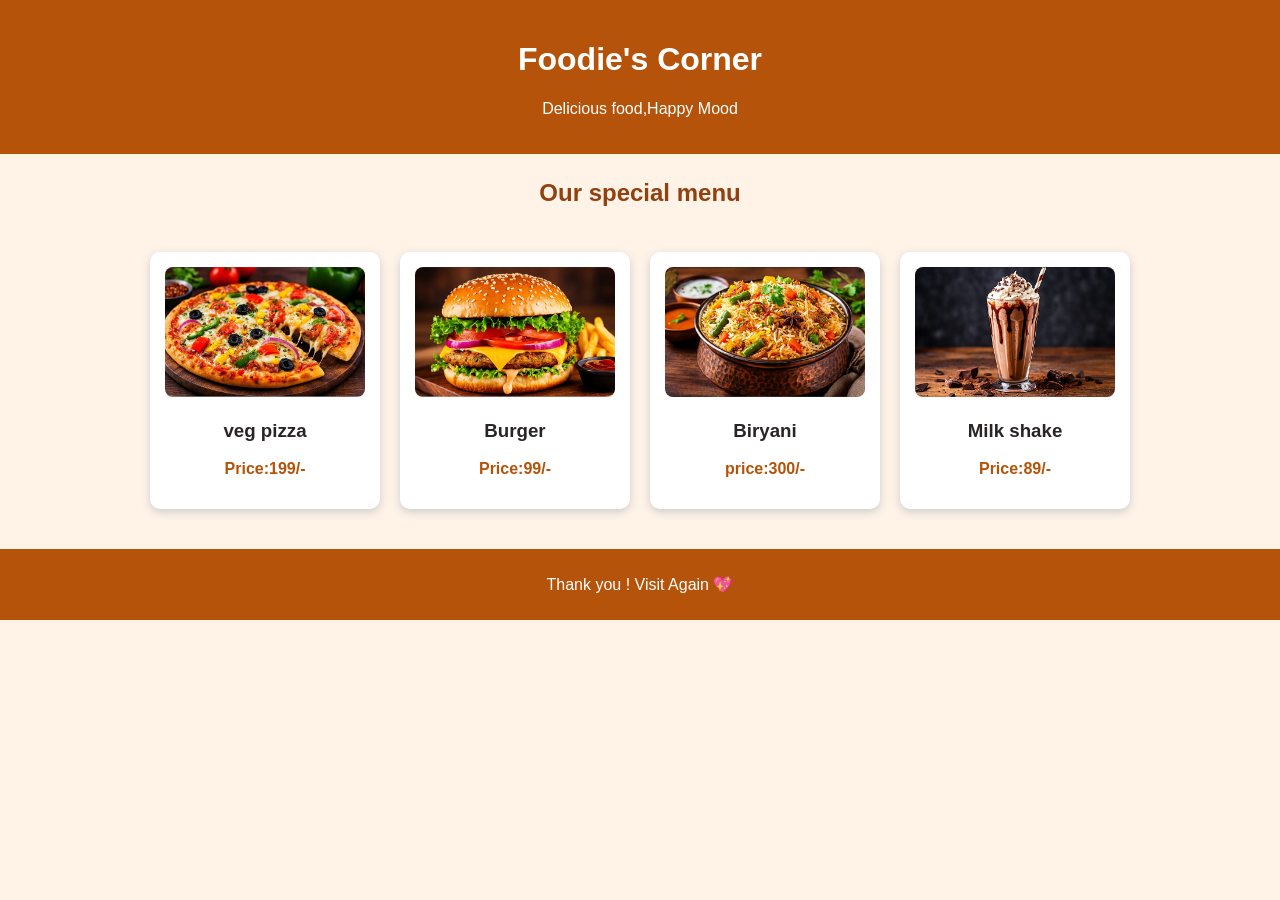
<file: index.html>
<!DOCTYPE html>
<html lang="en">
    <head>
        <title>Food menu</title>
        <meta charset="UTF-8">
        <link rel="stylesheet" href="style.css">
    </head>
    <body>
        <header>
            <h1>Foodie's Corner</h1>
            <p>Delicious food,Happy Mood</p>
        </header>
        <h2>Our special menu</h2>
        <div class="menu">
            <div class="food">
        <img src="pizza.jpg.jpeg" alt="pizza">
        <h3>veg pizza</h3>
        <p>Price:199/-</p>
        </div>
        <div class="food">
        <img src="burger.jpg.jpeg" alt="burger">
        <h3>Burger</h3>
        <p>Price:99/-</p>
        </div>

        <div class="food">
        <img src="biryani.jpg.jpeg" alt="biryani">
        <h3>Biryani</h3>
        <p>price:300/-</p></div>

        <div class="food">
        <img src="milkshake.jpg.jpeg" alt="milk shake">
        <h3>Milk shake</h3>
        <p>Price:89/-</p>
            </div>

            </div>
        <footer>
            <p>Thank you ! Visit Again 💖</p>
        </footer>
    </body>
</html>
</file>
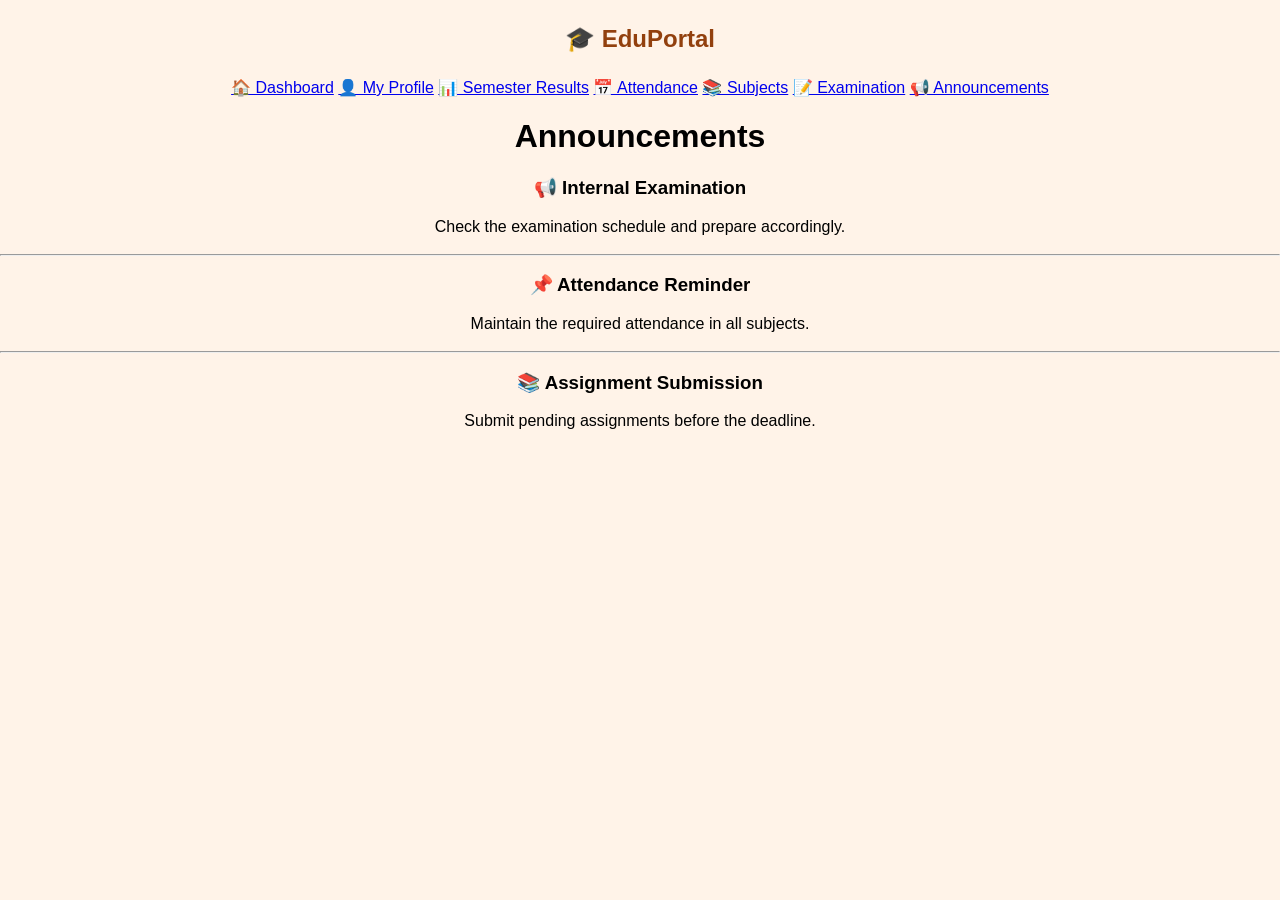
<file: announcements.html>
<!DOCTYPE html>
<html lang="en">
<head>
    <meta charset="UTF-8">
    <meta name="viewport" content="width=device-width, initial-scale=1.0">
    <title>Announcements</title>
    <link rel="stylesheet" href="style.css">
</head>
<body>
<div class="dashboard">
    <aside class="sidebar">
        <h2>🎓 EduPortal</h2>
        <a href="index.html">🏠 Dashboard</a>
        <a href="profile.html">👤 My Profile</a>
        <a href="results.html">📊 Semester Results</a>
        <a href="attendance.html">📅 Attendance</a>
        <a href="subjects.html">📚 Subjects</a>
        <a href="exams.html">📝 Examination</a>
        <a href="announcements.html">📢 Announcements</a>
    </aside>
    <main class="main-content">
        <h1>Announcements</h1>
        <div class="panel">
            <h3>📢 Internal Examination</h3>
            <p>Check the examination schedule and prepare accordingly.</p>
            <hr style="margin:18px 0">
            <h3>📌 Attendance Reminder</h3>
            <p>Maintain the required attendance in all subjects.</p>
            <hr style="margin:18px 0">
            <h3>📚 Assignment Submission</h3>
            <p>Submit pending assignments before the deadline.</p>
        </div>
    </main>
</div>
</body>
</html>
</file>
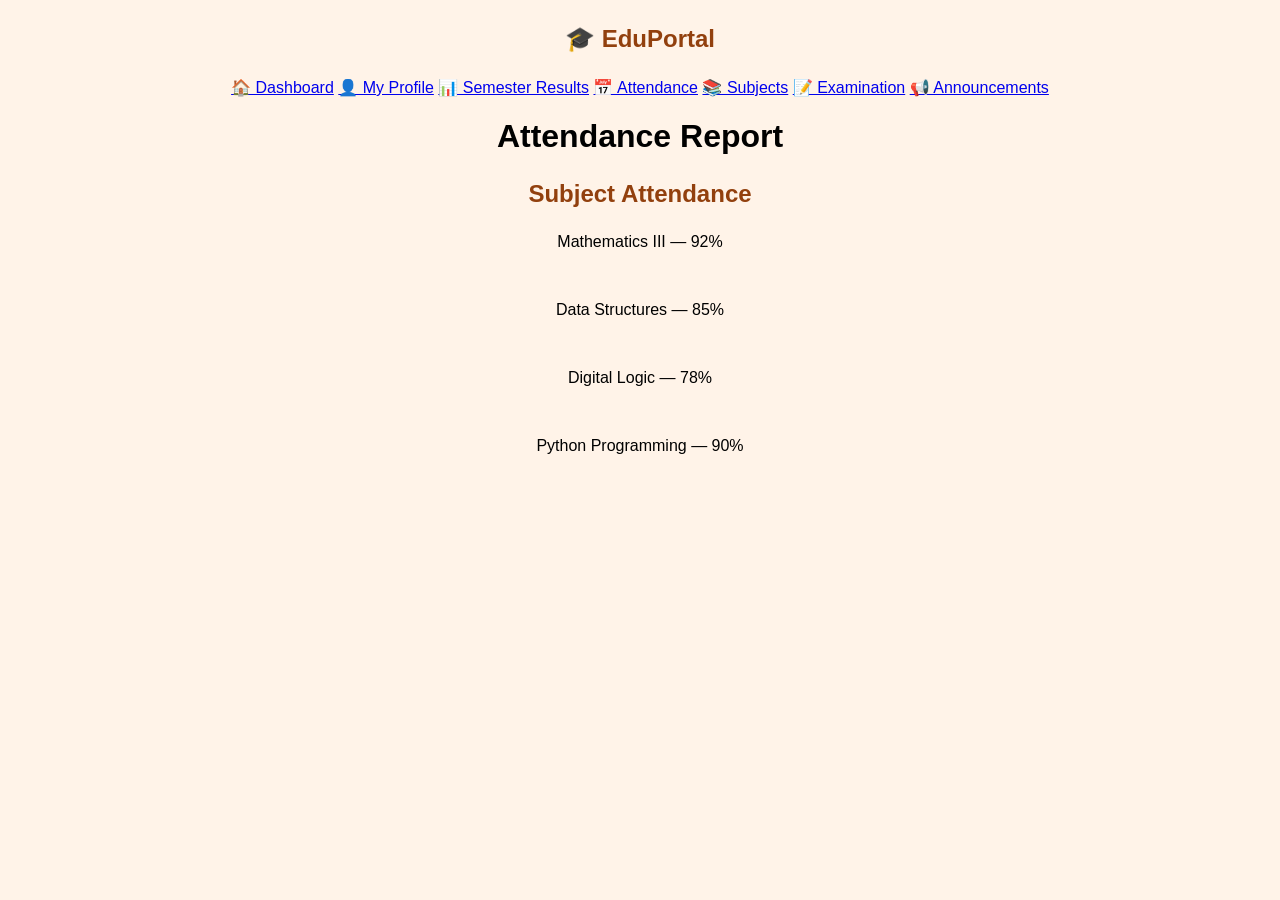
<file: attendance.htm>
<!DOCTYPE html>
<html lang="en">
<head>
    <meta charset="UTF-8">
    <meta name="viewport" content="width=device-width, initial-scale=1.0">
    <title>Attendance</title>
    <link rel="stylesheet" href="style.css">
</head>
<body>
<div class="dashboard">
    <aside class="sidebar">
        <h2>🎓 EduPortal</h2>
        <a href="index.html">🏠 Dashboard</a>
        <a href="profile.html">👤 My Profile</a>
        <a href="results.html">📊 Semester Results</a>
        <a href="attendance.html">📅 Attendance</a>
        <a href="subjects.html">📚 Subjects</a>
        <a href="exams.html">📝 Examination</a>
        <a href="announcements.html">📢 Announcements</a>
    </aside>
    <main class="main-content">
        <h1>Attendance Report</h1>
        <div class="panel">
            <h2>Subject Attendance</h2>
            <p>Mathematics III — 92%</p>
            <div class="progress"><div class="bar green-bar" style="width:92%"></div></div>
            <br>
            <p>Data Structures — 85%</p>
            <div class="progress"><div class="bar blue" style="width:85%"></div></div>
            <br>
            <p>Digital Logic — 78%</p>
            <div class="progress"><div class="bar orange" style="width:78%"></div></div>
            <br>
            <p>Python Programming — 90%</p>
            <div class="progress"><div class="bar green-bar" style="width:90%"></div></div>
        </div>
    </main>
</div>
</body>
</html>
</file>
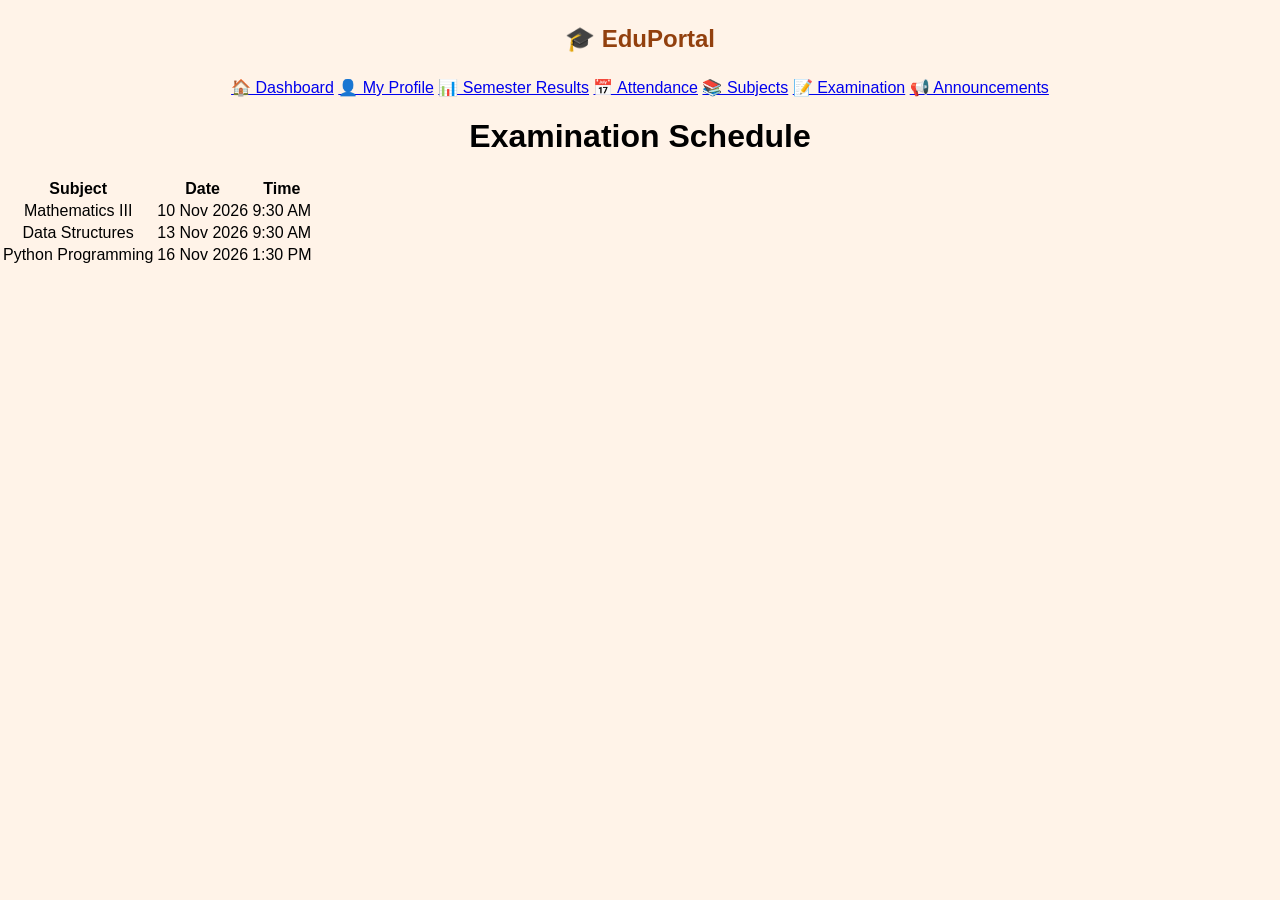
<file: exams.html>
<!DOCTYPE html>
<html lang="en">
<head>
    <meta charset="UTF-8">
    <meta name="viewport" content="width=device-width, initial-scale=1.0">
    <title>Examination Schedule</title>
    <link rel="stylesheet" href="style.css">
</head>
<body>
<div class="dashboard">
    <aside class="sidebar">
        <h2>🎓 EduPortal</h2>
        <a href="index.html">🏠 Dashboard</a>
        <a href="profile.html">👤 My Profile</a>
        <a href="results.html">📊 Semester Results</a>
        <a href="attendance.html">📅 Attendance</a>
        <a href="subjects.html">📚 Subjects</a>
        <a href="exams.html">📝 Examination</a>
        <a href="announcements.html">📢 Announcements</a>
    </aside>
    <main class="main-content">
        <h1>Examination Schedule</h1>
        <div class="panel">
            <table>
                <tr><th>Subject</th><th>Date</th><th>Time</th></tr>
                <tr><td>Mathematics III</td><td>10 Nov 2026</td><td>9:30 AM</td></tr>
                <tr><td>Data Structures</td><td>13 Nov 2026</td><td>9:30 AM</td></tr>
                <tr><td>Python Programming</td><td>16 Nov 2026</td><td>1:30 PM</td></tr>
            </table>
        </div>
    </main>
</div>
</body>
</html>
</file>
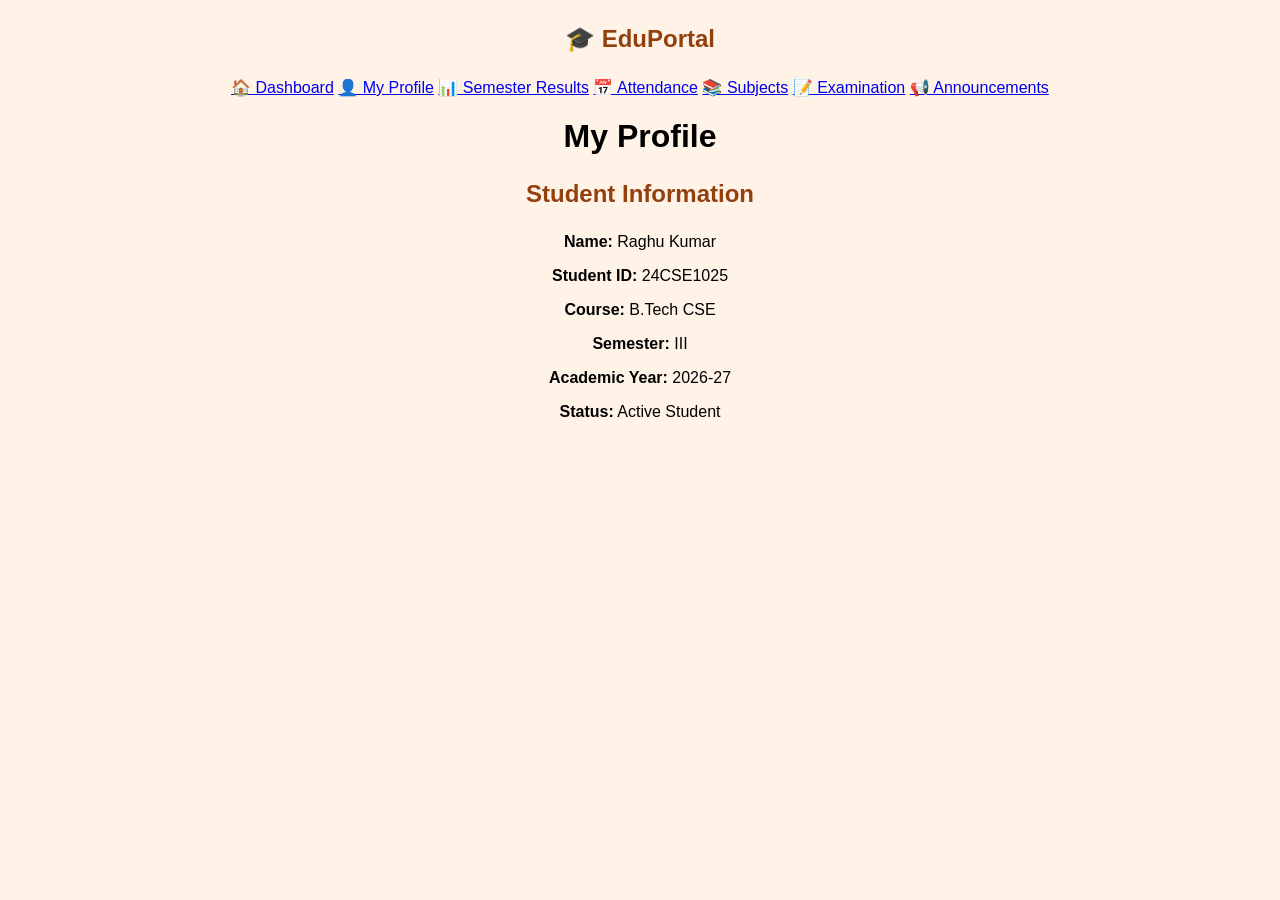
<file: profile.html>
<!DOCTYPE html>
<html lang="en">
<head>
    <meta charset="UTF-8">
    <meta name="viewport" content="width=device-width, initial-scale=1.0">
    <title>My Profile</title>
    <link rel="stylesheet" href="style.css">
</head>
<body>
<div class="dashboard">
    <aside class="sidebar">
        <h2>🎓 EduPortal</h2>
        <a href="index.html">🏠 Dashboard</a>
        <a href="profile.html">👤 My Profile</a>
        <a href="results.html">📊 Semester Results</a>
        <a href="attendance.html">📅 Attendance</a>
        <a href="subjects.html">📚 Subjects</a>
        <a href="exams.html">📝 Examination</a>
        <a href="announcements.html">📢 Announcements</a>
    </aside>
    <main class="main-content">
        <h1>My Profile</h1>
        <div class="panel">
            <h2>Student Information</h2>
            <p><b>Name:</b> Raghu Kumar</p>
            <p><b>Student ID:</b> 24CSE1025</p>
            <p><b>Course:</b> B.Tech CSE</p>
            <p><b>Semester:</b> III</p>
            <p><b>Academic Year:</b> 2026-27</p>
            <p><b>Status:</b> Active Student</p>
        </div>
    </main>
</div>
</body>
</html>
</file>
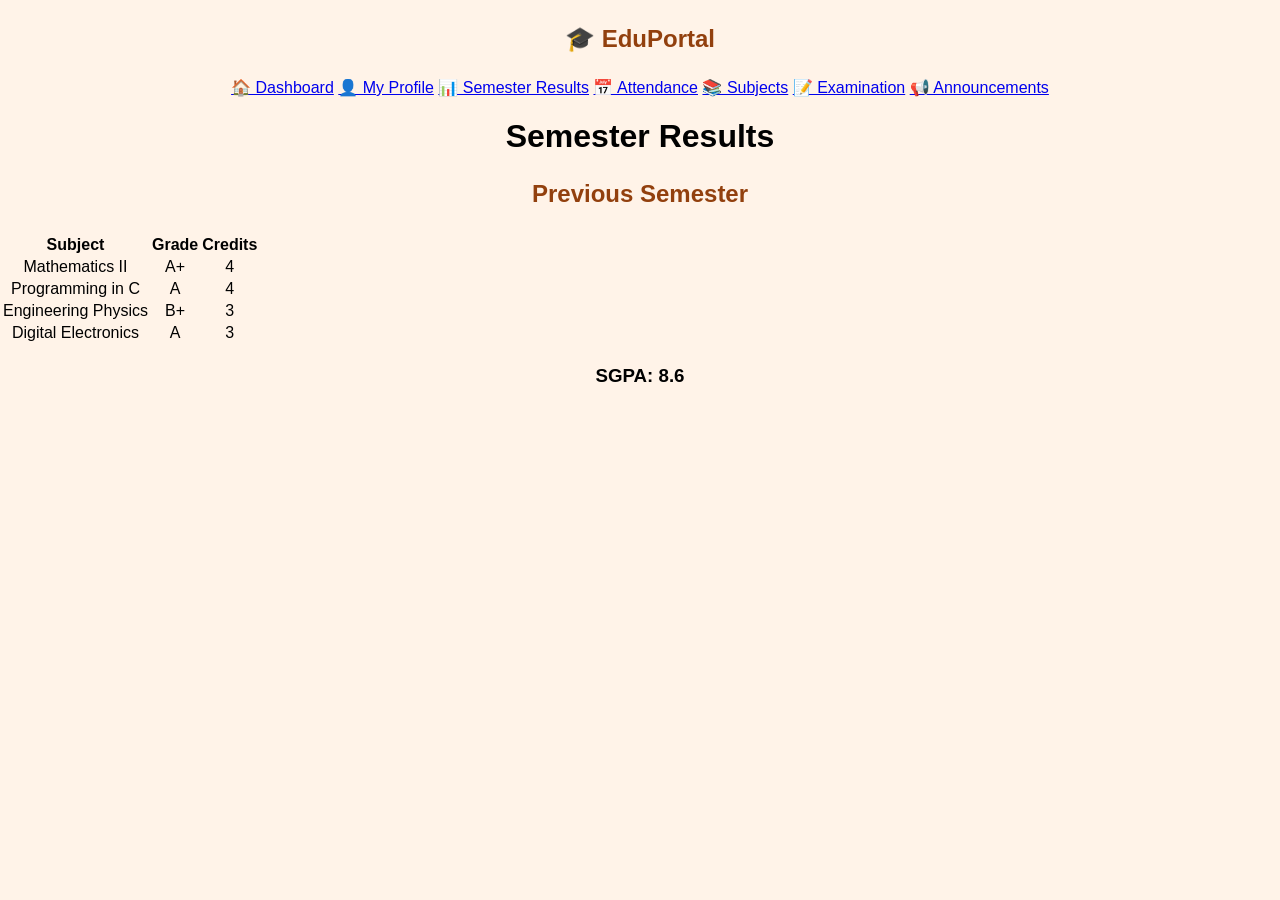
<file: results.html>
<!DOCTYPE html>
<html lang="en">
<head>
    <meta charset="UTF-8">
    <meta name="viewport" content="width=device-width, initial-scale=1.0">
    <title>Semester Results</title>
    <link rel="stylesheet" href="style.css">
</head>
<body>
<div class="dashboard">
    <aside class="sidebar">
        <h2>🎓 EduPortal</h2>
        <a href="index.html">🏠 Dashboard</a>
        <a href="profile.html">👤 My Profile</a>
        <a href="results.html">📊 Semester Results</a>
        <a href="attendance.html">📅 Attendance</a>
        <a href="subjects.html">📚 Subjects</a>
        <a href="exams.html">📝 Examination</a>
        <a href="announcements.html">📢 Announcements</a>
    </aside>
    <main class="main-content">
        <h1>Semester Results</h1>
        <div class="panel">
            <h2>Previous Semester</h2>
            <table>
                <tr><th>Subject</th><th>Grade</th><th>Credits</th></tr>
                <tr><td>Mathematics II</td><td>A+</td><td>4</td></tr>
                <tr><td>Programming in C</td><td>A</td><td>4</td></tr>
                <tr><td>Engineering Physics</td><td>B+</td><td>3</td></tr>
                <tr><td>Digital Electronics</td><td>A</td><td>3</td></tr>
            </table>
            <h3 style="margin-top:20px">SGPA: 8.6</h3>
        </div>
    </main>
</div>
</body>
</html>
</file>
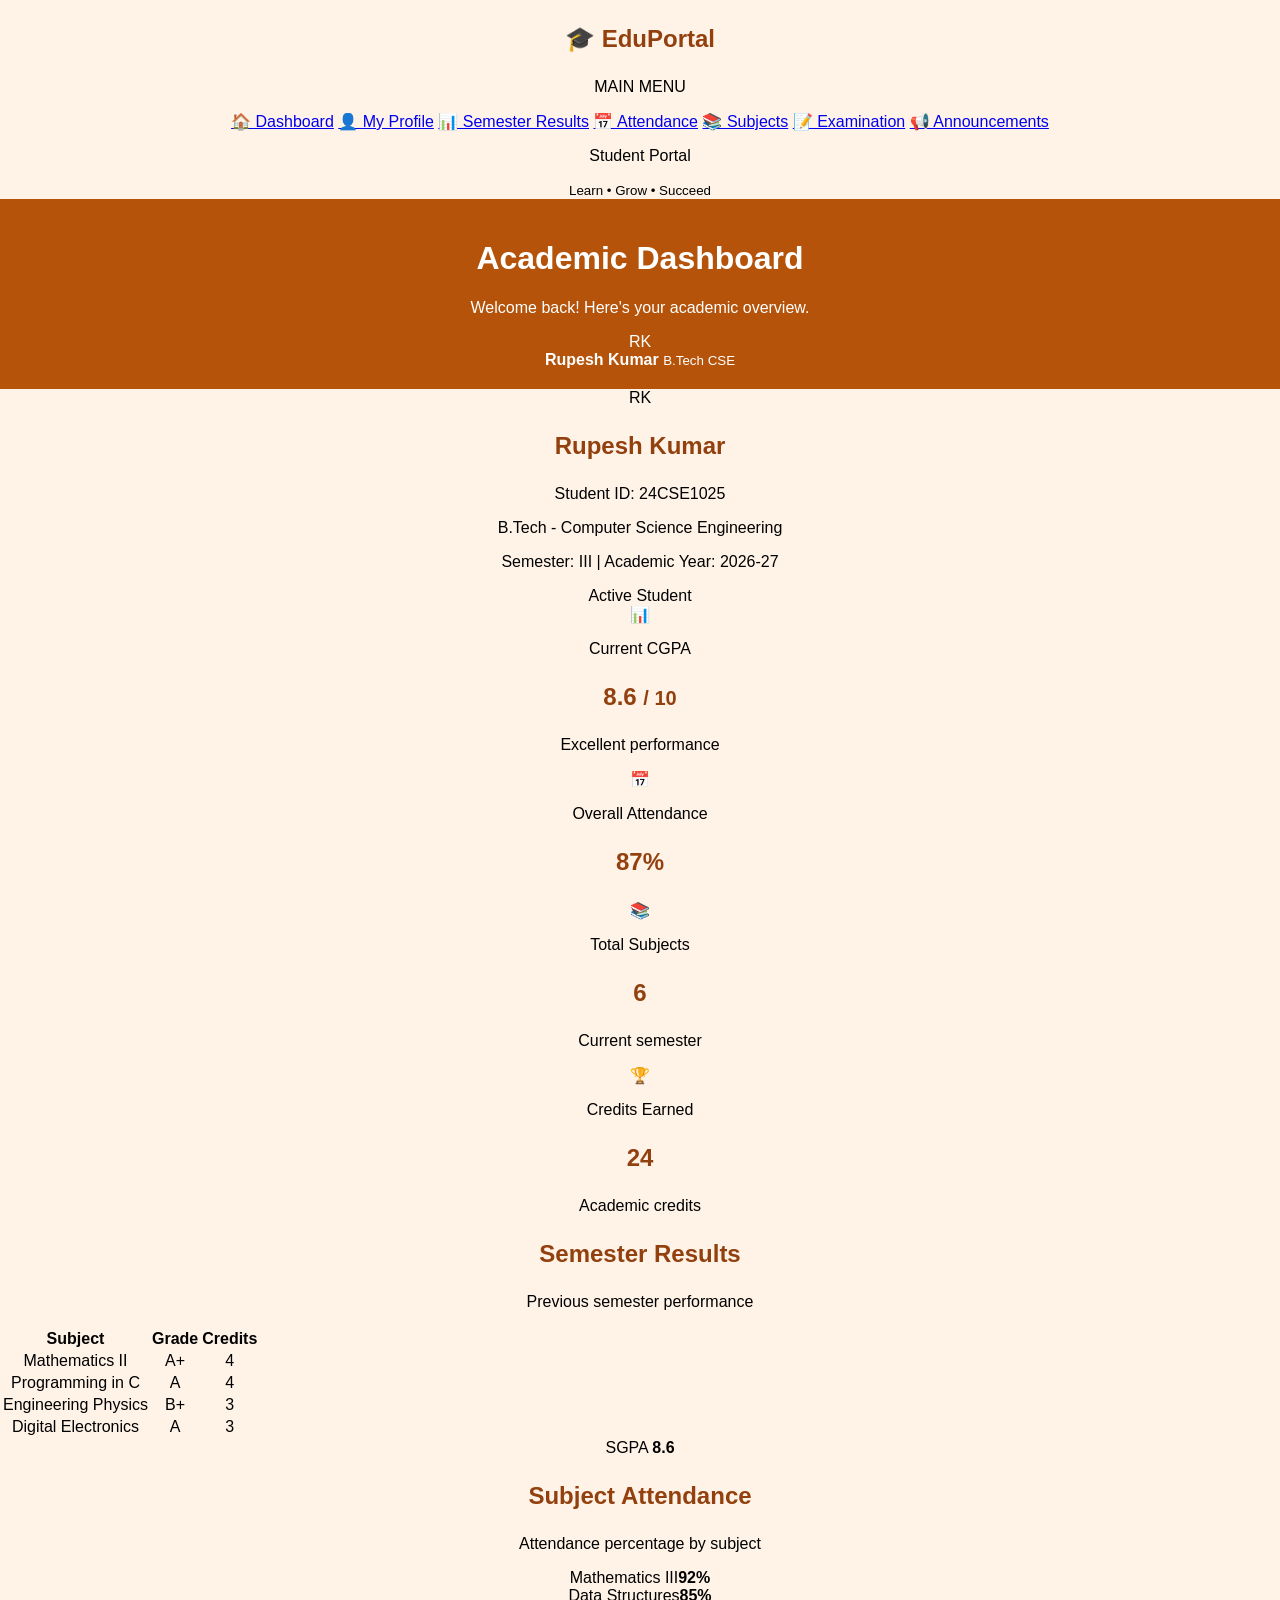
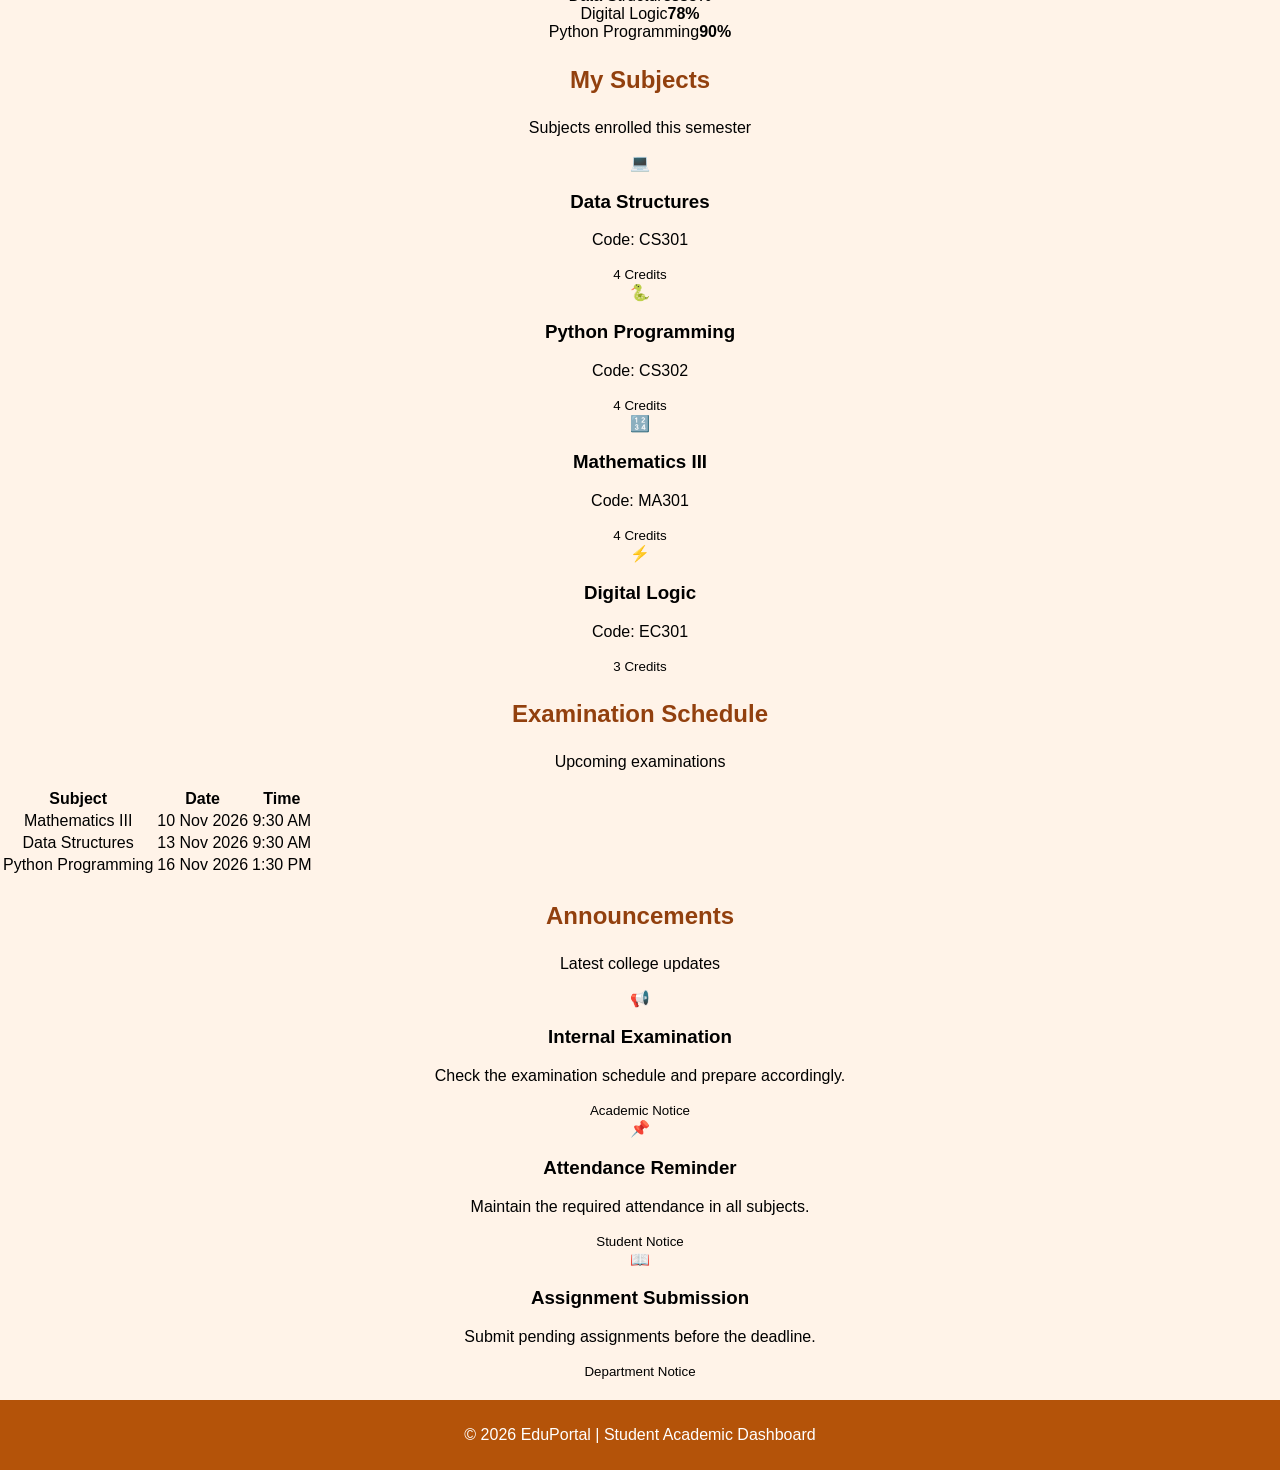
<file: student_dash board.html>
<!DOCTYPE html>
<html lang="en">
<head>
    <meta charset="UTF-8">
    <meta name="viewport" content="width=device-width, initial-scale=1.0">
    <title>Student Academic Dashboard</title>
    <link rel="stylesheet" href="style.css">
</head>
<body>

<div class="dashboard">

    
    <aside class="sidebar">
        <h2>🎓 EduPortal</h2>
        <p class="menu-title">MAIN MENU</p>

        <a href="#overview" class="active">🏠 Dashboard</a>
        <a href="#profile">👤 My Profile</a>
        <a href="#results">📊 Semester Results</a>
        <a href="#attendance">📅 Attendance</a>
        <a href="#subjects">📚 Subjects</a>
        <a href="#exams">📝 Examination</a>
        <a href="#announcements">📢 Announcements</a>

        <div class="sidebar-bottom">
            <p>Student Portal</p>
            <small>Learn • Grow • Succeed</small>
        </div>
    </aside>

    
    <main class="main-content" id="overview">

        <header class="topbar">
            <div>
                <h1>Academic Dashboard</h1>
                <p>Welcome back! Here's your academic overview.</p>
            </div>
            <div class="student-mini">
                <span class="avatar">RK</span>
                <div>
                    <strong>Rupesh Kumar</strong>
                    <small>B.Tech CSE</small>
                </div>
            </div>
        </header>

        
        <section class="profile-card" id="profile">
            <div class="profile-avatar">RK</div>
            <div class="profile-info">
                <h2>Rupesh Kumar</h2>
                <p>Student ID: 24CSE1025</p>
                <p>B.Tech - Computer Science Engineering</p>
                <p>Semester: III | Academic Year: 2026-27</p>
            </div>
            <span class="status">Active Student</span>
        </section>

       
        <section class="stats-grid">
            <div class="stat-card">
                <span>📊</span>
                <p>Current CGPA</p>
                <h2>8.6 <small>/ 10</small></h2>
                <p class="green">Excellent performance</p>
            </div>

            <div class="stat-card">
                <span>📅</span>
                <p>Overall Attendance</p>
                <h2>87%</h2>
                <div class="progress">
                    <div class="bar blue" style="width:87%"></div>
                </div>
            </div>

            <div class="stat-card">
                <span>📚</span>
                <p>Total Subjects</p>
                <h2>6</h2>
                <p>Current semester</p>
            </div>

            <div class="stat-card">
                <span>🏆</span>
                <p>Credits Earned</p>
                <h2>24</h2>
                <p>Academic credits</p>
            </div>
        </section>

       
        <section class="content-grid">

            <div class="panel" id="results">
                <h2>Semester Results</h2>
                <p class="subtitle">Previous semester performance</p>

                <table>
                    <thead>
                        <tr>
                            <th>Subject</th>
                            <th>Grade</th>
                            <th>Credits</th>
                        </tr>
                    </thead>
                    <tbody>
                        <tr>
                            <td>Mathematics II</td>
                            <td><span class="grade">A+</span></td>
                            <td>4</td>
                        </tr>
                        <tr>
                            <td>Programming in C</td>
                            <td><span class="grade">A</span></td>
                            <td>4</td>
                        </tr>
                        <tr>
                            <td>Engineering Physics</td>
                            <td><span class="grade">B+</span></td>
                            <td>3</td>
                        </tr>
                        <tr>
                            <td>Digital Electronics</td>
                            <td><span class="grade">A</span></td>
                            <td>3</td>
                        </tr>
                    </tbody>
                </table>
                <div class="result-footer">
                    SGPA <strong>8.6</strong>
                </div>
            </div>

            <div class="panel" id="attendance">
                <h2>Subject Attendance</h2>
                <p class="subtitle">Attendance percentage by subject</p>

                <div class="attendance-item">
                    <div class="progress-label">
                        <span>Mathematics III</span><strong>92%</strong>
                    </div>
                    <div class="progress">
                        <div class="bar green-bar" style="width:92%"></div>
                    </div>
                </div>

                <div class="attendance-item">
                    <div class="progress-label">
                        <span>Data Structures</span><strong>85%</strong>
                    </div>
                    <div class="progress">
                        <div class="bar blue" style="width:85%"></div>
                    </div>
                </div>

                <div class="attendance-item">
                    <div class="progress-label">
                        <span>Digital Logic</span><strong>78%</strong>
                    </div>
                    <div class="progress">
                        <div class="bar orange" style="width:78%"></div>
                    </div>
                </div>

                <div class="attendance-item">
                    <div class="progress-label">
                        <span>Python Programming</span><strong>90%</strong>
                    </div>
                    <div class="progress">
                        <div class="bar green-bar" style="width:90%"></div>
                    </div>
                </div>
            </div>

        </section>

        
        
        <section class="panel subjects-panel" id="subjects">
            <h2>My Subjects</h2>
            <p class="subtitle">Subjects enrolled this semester</p>

            <div class="subjects-grid">
                <div class="subject-card">
                    <span class="subject-icon">💻</span>
                    <h3>Data Structures</h3>
                    <p>Code: CS301</p>
                    <small>4 Credits</small>
                </div>
                <div class="subject-card">
                    <span class="subject-icon">🐍</span>
                    <h3>Python Programming</h3>
                    <p>Code: CS302</p>
                    <small>4 Credits</small>
                </div>
                <div class="subject-card">
                    <span class="subject-icon">🔢</span>
                    <h3>Mathematics III</h3>
                    <p>Code: MA301</p>
                    <small>4 Credits</small>
                </div>
                <div class="subject-card">
                    <span class="subject-icon">⚡</span>
                    <h3>Digital Logic</h3>
                    <p>Code: EC301</p>
                    <small>3 Credits</small>
                </div>
            </div>
        </section>

       
        <section class="content-grid bottom-grid">

            <div class="panel" id="exams">
                <h2>Examination Schedule</h2>
                <p class="subtitle">Upcoming examinations</p>

                <table>
                    <thead>
                        <tr>
                            <th>Subject</th>
                            <th>Date</th>
                            <th>Time</th>
                        </tr>
                    </thead>
                    <tbody>
                        <tr>
                            <td>Mathematics III</td>
                            <td>10 Nov 2026</td>
                            <td>9:30 AM</td>
                        </tr>
                        <tr>
                            <td>Data Structures</td>
                            <td>13 Nov 2026</td>
                            <td>9:30 AM</td>
                        </tr>
                        <tr>
                            <td>Python Programming</td>
                            <td>16 Nov 2026</td>
                            <td>1:30 PM</td>
                        </tr>
                    </tbody>
                </table>
            </div>

            <div class="panel" id="announcements">
                <h2>Announcements</h2>
                <p class="subtitle">Latest college updates</p>

                <div class="announcement">
                    <span class="notice-icon">📢</span>
                    <div>
                        <h3>Internal Examination</h3>
                        <p>Check the examination schedule and prepare accordingly.</p>
                        <small>Academic Notice</small>
                    </div>
                </div>

                <div class="announcement">
                    <span class="notice-icon">📌</span>
                    <div>
                        <h3>Attendance Reminder</h3>
                        <p>Maintain the required attendance in all subjects.</p>
                        <small>Student Notice</small>
                    </div>
                </div>

                <div class="announcement">
                    <span class="notice-icon">📖</span>
                    <div>
                        <h3>Assignment Submission</h3>
                        <p>Submit pending assignments before the deadline.</p>
                        <small>Department Notice</small>
                    </div>
                </div>
            </div>

        </section>

        <footer>
            <p>© 2026 EduPortal | Student Academic Dashboard</p>
        </footer>

    </main>
</div>

</body>
</html>
</file>
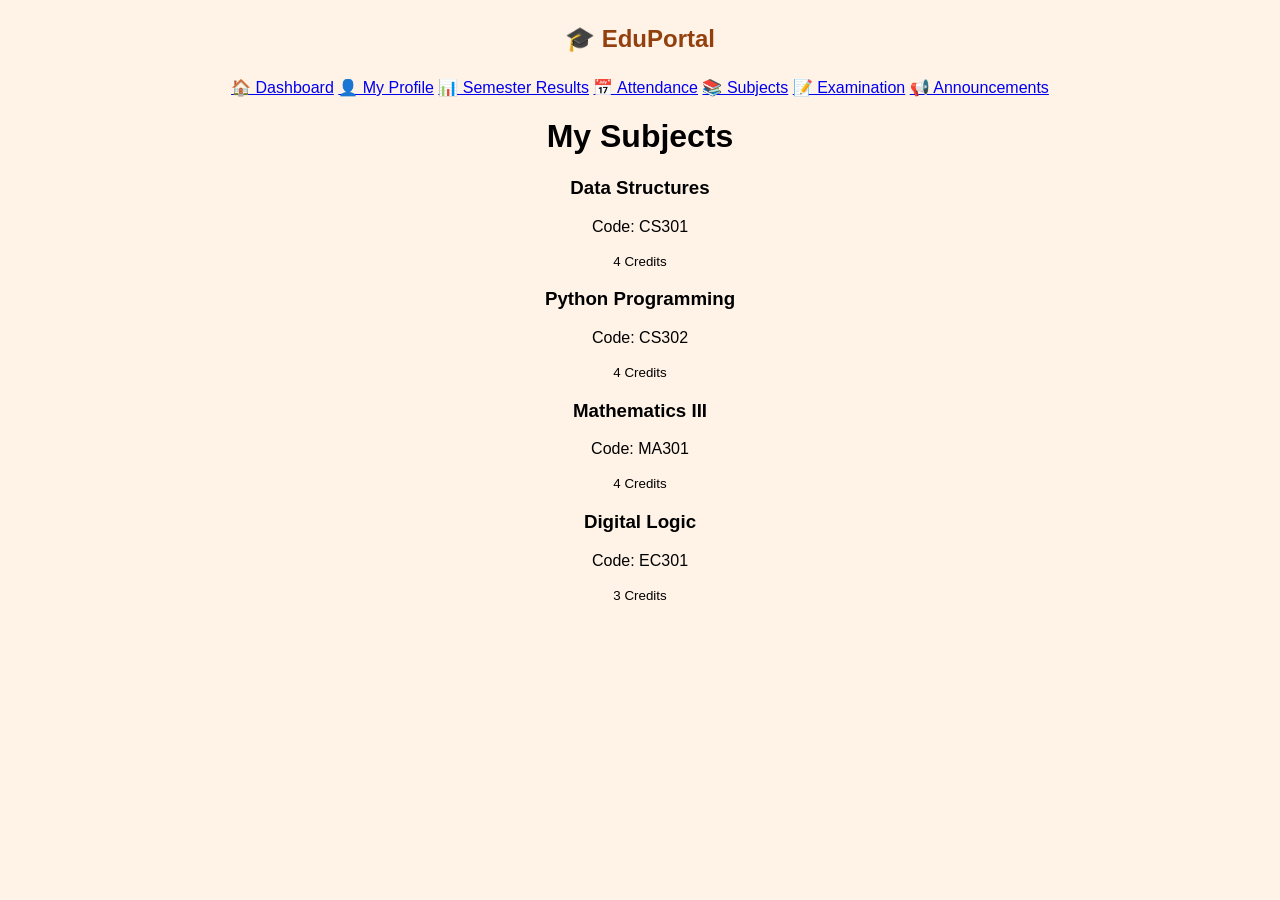
<file: subjects.html>
<!DOCTYPE html>
<html lang="en">
<head>
    <meta charset="UTF-8">
    <meta name="viewport" content="width=device-width, initial-scale=1.0">
    <title>My Subjects</title>
    <link rel="stylesheet" href="style.css">
</head>
<body>
<div class="dashboard">
    <aside class="sidebar">
        <h2>🎓 EduPortal</h2>
        <a href="index.html">🏠 Dashboard</a>
        <a href="profile.html">👤 My Profile</a>
        <a href="results.html">📊 Semester Results</a>
        <a href="attendance.html">📅 Attendance</a>
        <a href="subjects.html">📚 Subjects</a>
        <a href="exams.html">📝 Examination</a>
        <a href="announcements.html">📢 Announcements</a>
    </aside>
    <main class="main-content">
        <h1>My Subjects</h1>
        <div class="subjects-grid">
            <div class="subject-card">
                <h3>Data Structures</h3>
                <p>Code: CS301</p><small>4 Credits</small>
            </div>
            <div class="subject-card">
                <h3>Python Programming</h3>
                <p>Code: CS302</p><small>4 Credits</small>
            </div>
            <div class="subject-card">
                <h3>Mathematics III</h3>
                <p>Code: MA301</p><small>4 Credits</small>
            </div>
            <div class="subject-card">
                <h3>Digital Logic</h3>
                <p>Code: EC301</p><small>3 Credits</small>
            </div>
        </div>
    </main>
</div>
</body>
</html>
</file>
<file: style.css>
body{
    margin: 0;
    font-family: Arial, Helvetica, sans-serif;
    background-color: #fff3e8;
    text-align: center;
}
header{
    background-color: #b45309;
    color: white;
    padding: 20px;
}
h2{
    color: #92400e;
    margin: 25px;
}
.menu{
    display: flex;
    justify-content: center;
    flex-wrap: wrap;
    gap: 20px;
    padding: 20px;
}
.food{
    background-color: white;
    width: 200px;
    padding: 15px;
    border-radius: 10px;
    box-shadow: 0 3px 8px #ccc;
}
.food img {
    width: 100%;
    height: 130px;
    object-fit: cover;
    border-radius: 8px;

}

.food h3 {
    color: #292524;

}
.food p {
    color: #b45309;
    font-weight:bold ;
}
.food:hover{
    transform: scale(1.05);
}
footer{
    background-color: #b45309;
    color: white;
    padding: 10px;
    margin-top: 20px;
}
</file>
